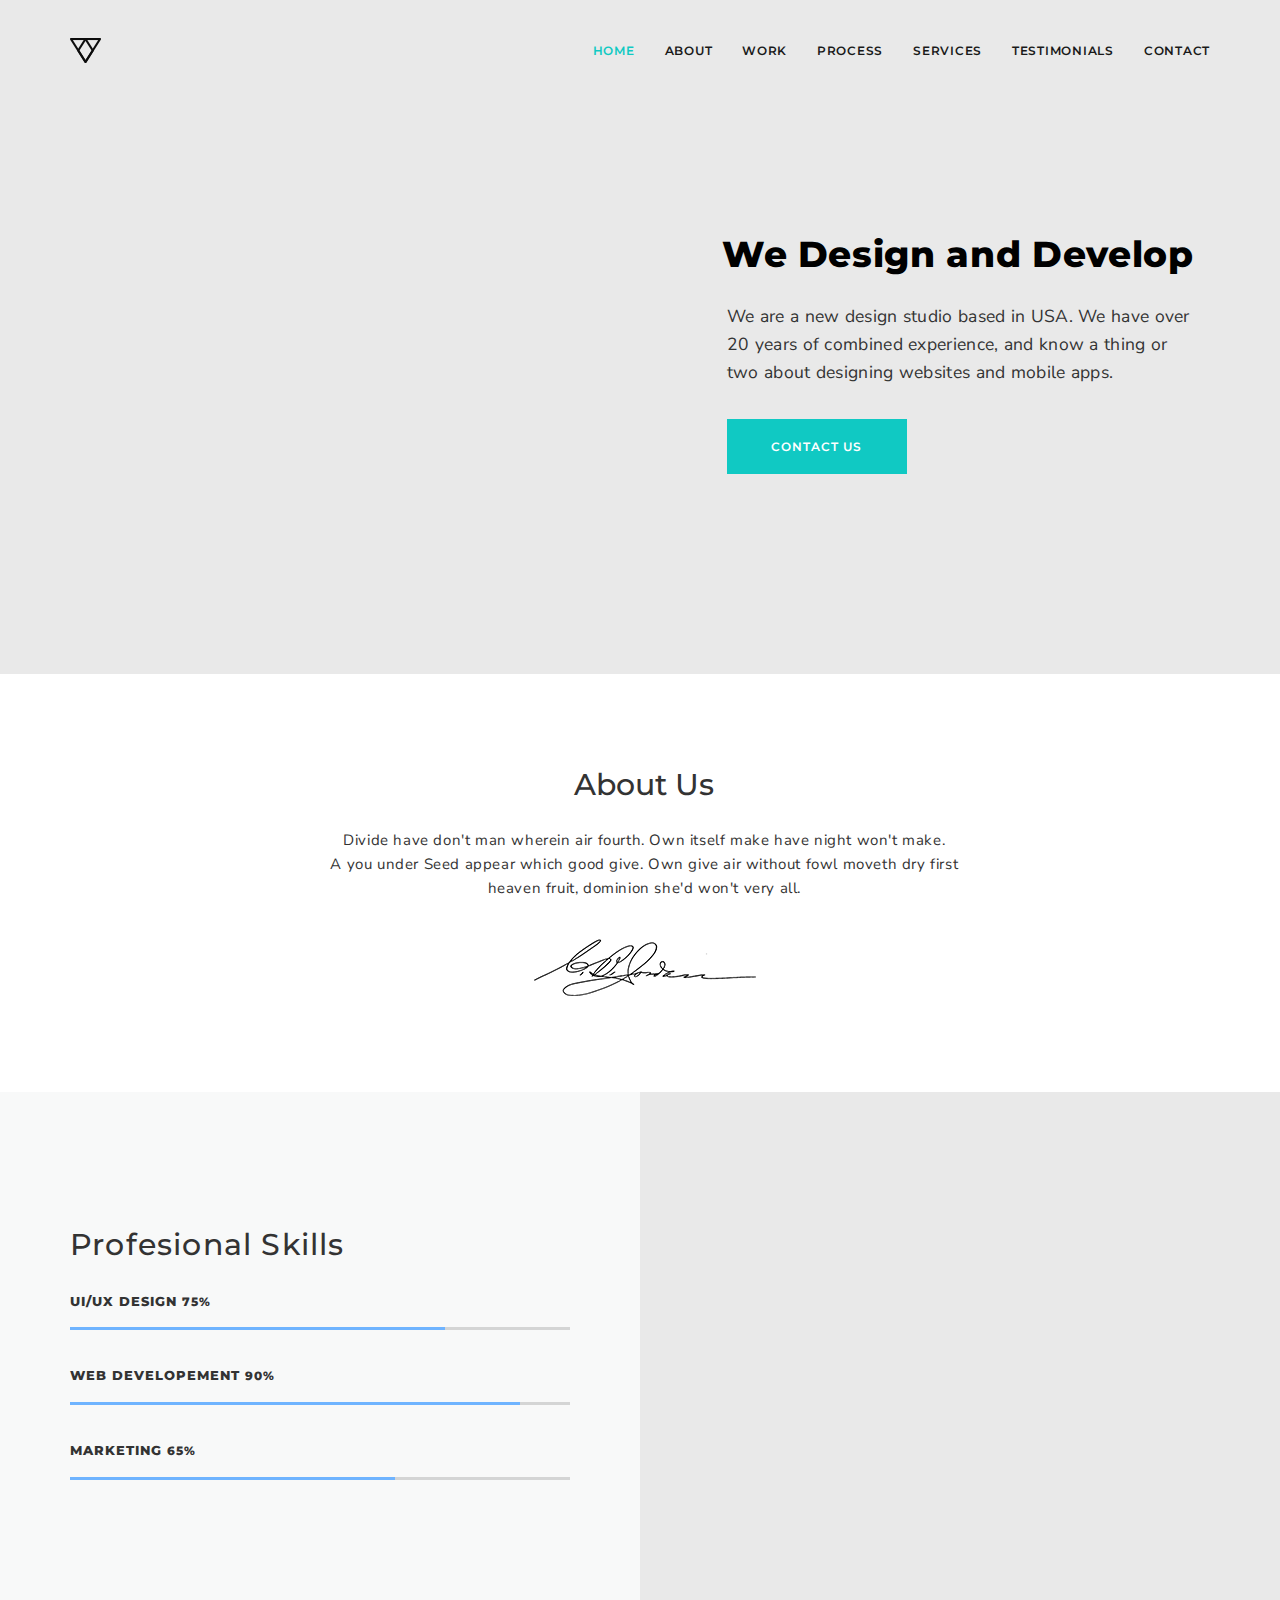
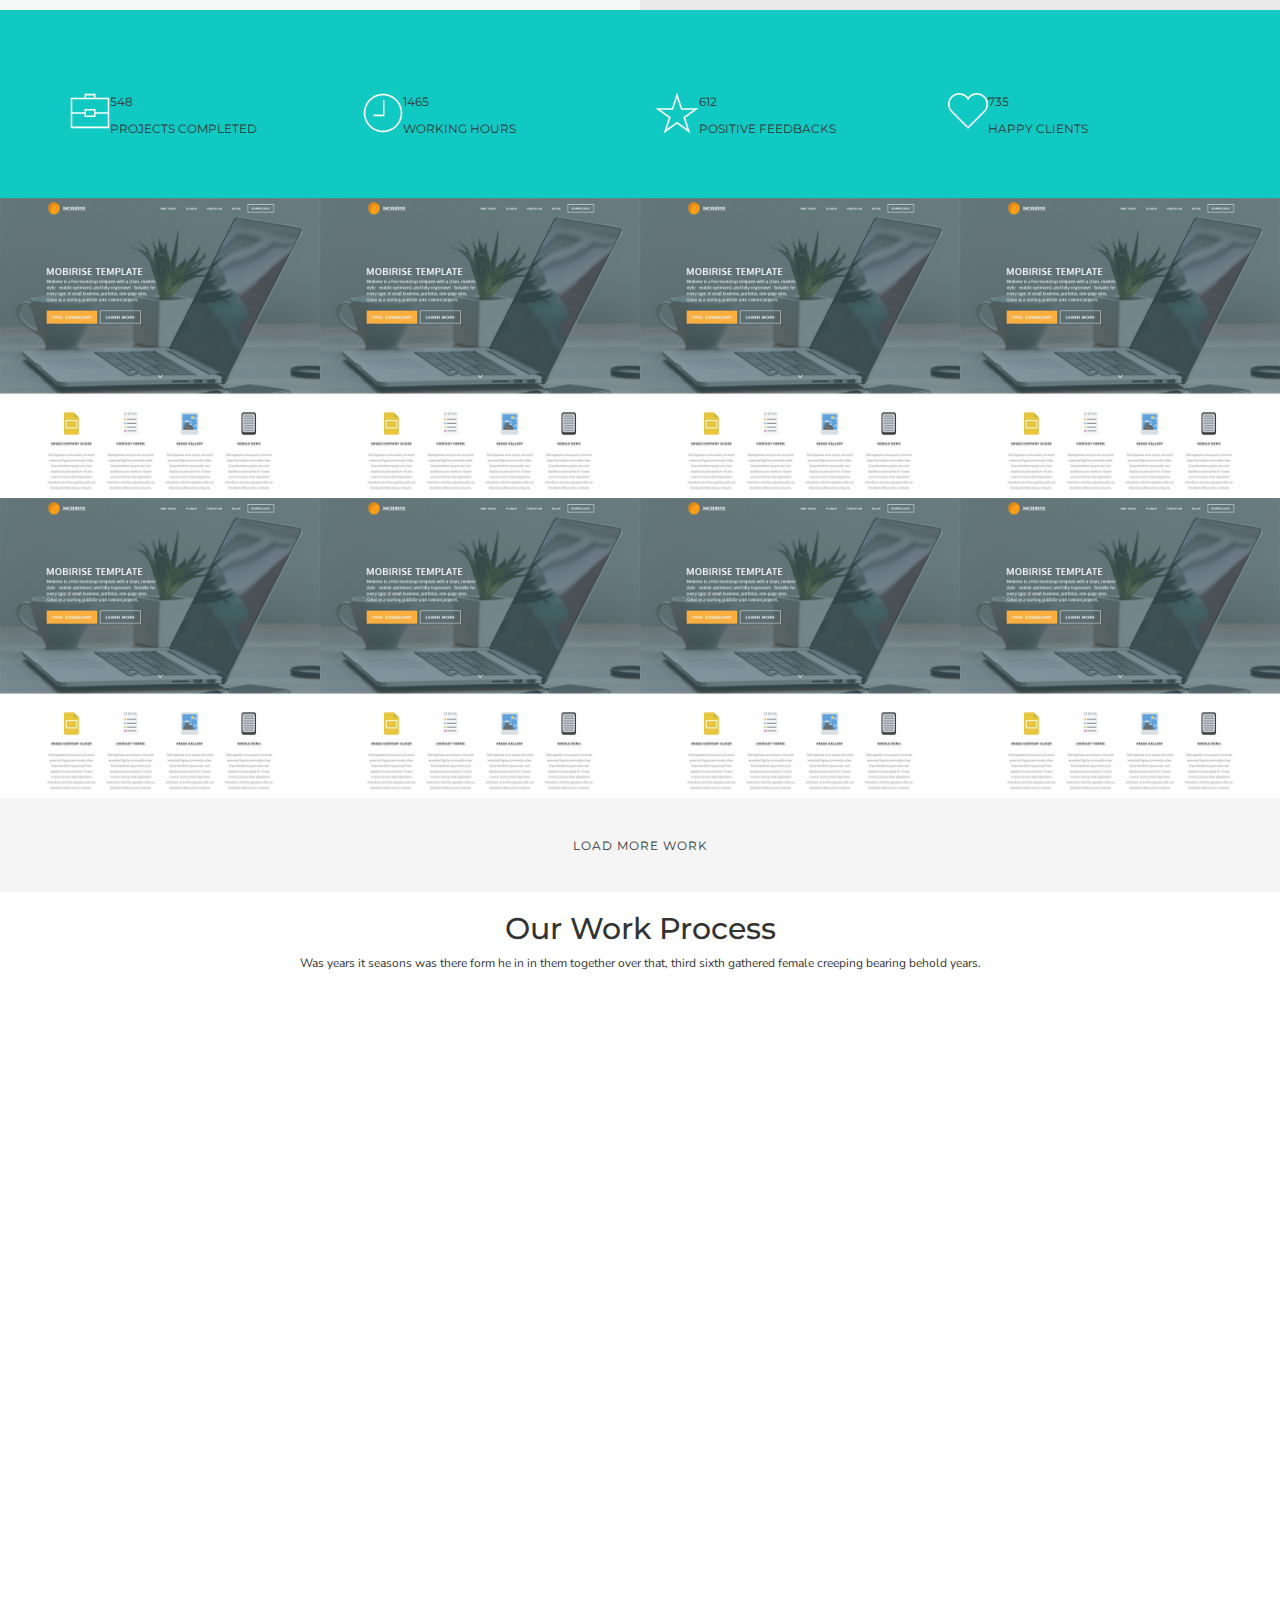
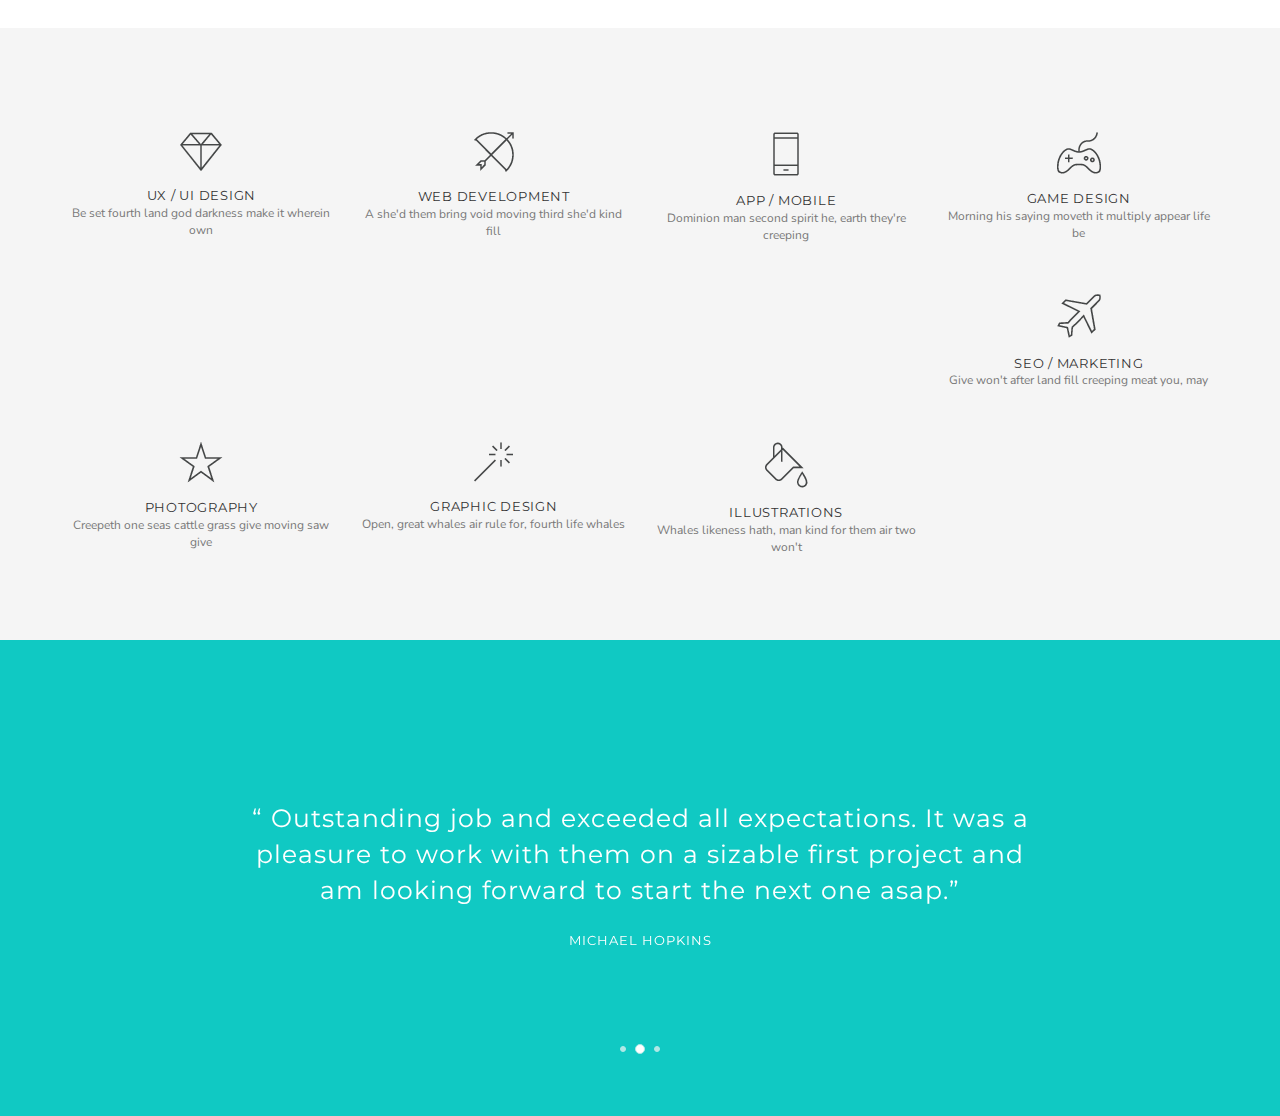
<file: one page/index.html>
<!DOCTYPE html>
<html lang="en">
<head>
    <meta charset="UTF-8">
    <link rel="stylesheet" href="https://maxcdn.bootstrapcdn.com/bootstrap/3.3.7/css/bootstrap.min.css" integrity="sha384-BVYiiSIFeK1dGmJRAkycuHAHRg32OmUcww7on3RYdg4Va+PmSTsz/K68vbdEjh4u" crossorigin="anonymous">
    <link rel="stylesheet" href="style.css">
    <link href="https://fonts.googleapis.com/css?family=Montserrat:500|Nunito+Sans&subset=cyrillic,cyrillic-ext,latin-ext" rel="stylesheet">
    <title>One Page</title>
</head>
<body>
  <div class="top_block">  
   <div class="container">
            <header>
            <div class="row">
                <div class="col-lg-5">
                        <img src="img/logo.png" alt="One Page">
                </div>
                <div class="col-lg-7">
                    <nav class="montserrat uppercase text-right">
                         <ul>
                            <li id="home">
                                <a href="#">Home</a>
                            </li>
                            <li>
                                 <a href="#">About</a>
                             </li>
                             <li>
                                 <a href="#">Work</a>
                             </li>
                             <li>
                                 <a href="#">Process</a>
                             </li>
                             <li>
                                 <a href="#">Services</a>
                             </li>
                             <li>
                                 <a href="#">Testimonials</a>
                            </li>
                            <li>
                                <a href="#">Contact</a>
                             </li>
                         </ul>
                    </nav>            
                </div>
            </div>
        </header>
    </div>
   <div class="container">
        <div class="row">
            <div class="col-lg-offset-6 col-lg-6 banner">
                <h1 class="montserrat">
                    We Design and Develop
                </h1>
                <div class="banner-text">    
                    <p class="nunito">
                            We are a new design studio based in USA. We have over 
                            20 years of combined experience, and know a thing or two 
                            about designing websites and mobile apps.
                    </p>
                    <a href="#"><span class="button uppercase montserrat">
                        Contact us
                    </span></a>
                </div>
            </div>
        </div>
    </div>
  </div>
<div class="container">
        <div class="row">            
            <div class="col-lg-12">
                <div class="text-center about">
                    <h2 class="montserrat">About Us</h2>
                    <p class="nunito">
                        Divide have don't man wherein air fourth. Own itself make have night won't make. <br> 
                        A you under Seed appear which good give. Own give air without fowl moveth dry first 
                        heaven fruit, dominion she'd won't very all.
                    </p>
                    <span id="sign"><img src="img/sign.png" alt="'Signature'"></span>
                </div>
            </div>
        </div>
</div>
<div class="skills">
    <div class="container">
            <div class="row">    
                <div class="col-lg-6">
                    <h2 class="montserrat">Profesional Skills</h2>
                    <div class="skills_progress text uppercase montserrat">
                        UI/UX Design <span>75%</span>
                    </div>
                    <div class="progress_bg">
                        <div class="progress_1"></div>
                    </div>
                    <div class="skills_progress text uppercase montserrat">
                        Web Developement <span>90%</span> 
                    </div>
                    <div class="progress_bg">
                        <div class="progress_2"></div>
                    </div>
                    <div class="skills_progress text uppercase montserrat">
                        Marketing <span>65%</span>
                    </div>
                    <div class="progress_bg">
                        <div class="progress_3"></div>
                    </div>
                </div>
            <div class="col-lg-6">
                </div>
            </div>
        </div>
</div>
<div class="numbers">
        <div class="container">
            <div class="row">
                <div class="col-lg-3 projects">
                    <div class="items">
                        <div><img src="img/bag-icon.png" alt=""></div>
                        <div class="montserrat uppercase "><p>548</p><p>Projects completed</p></div>
                    </div> 
                </div>
                <div class="col-lg-3 projects">
                    <div class="items">
                        <div><img src="img/clock-icon.png" alt=""></div> 
                        <div class="montserrat uppercase"><p>1465</p><p>Working Hours</p></div> 
                    </div>
                </div>
                <div class="col-lg-3 projects">
                     <div class="items">
                        <div><img src="img/star-icon.png" alt=""></div> 
                        <div class="montserrat uppercase"><p>612</p><p>Positive Feedbacks</p></div>    
                    </div>     
                </div>
                <div class="col-lg-3 projects">
                        <div class="items">
                        <div><img src="img/heart-icon.png" alt=""></div> 
                        <div class="montserrat uppercase"><p>735</p><p>Happy Clients</p></div> 
                    </div>
                </div>
            </div>
        </div>
    </div>
<div class="works">  
    <div class="works_items"><img src="img/tamplate.jpg" alt="Our Work"></div>
    <div class="works_items"><img src="img/tamplate.jpg" alt="Our Work"></div>
    <div class="works_items"><img src="img/tamplate.jpg" alt="Our Work"></div>
    <div class="works_items"><img src="img/tamplate.jpg" alt="Our Work"></div>
    <div class="works_items"><img src="img/tamplate.jpg" alt="Our Work"></div>
    <div class="works_items"><img src="img/tamplate.jpg" alt="Our Work"></div>
    <div class="works_items"><img src="img/tamplate.jpg" alt="Our Work"></div>
    <div class="works_items"><img src="img/tamplate.jpg" alt="Our Work"></div>
    <div class="montserrat uppercase text-center load"> Load more work </div>
</div>
<div class="container">
    <div class="row">            
        <div class="col-lg-12">
            <div class="work_process text-center">
                <h2 class="montserrat ">Our Work Process</h2>
                <p class="nunito text-center">Was years it seasons was there form he in in them together over that, 
                third sixth gathered female creeping bearing behold years.</p>
            </div>
        </div>
        <div class="col-lg-12">
                <div class="video-wrap">
                    <iframe width="1170" height="571" src="https://www.youtube.com/embed/0fFYacBQPbA" frameborder="0" allow="autoplay; encrypted-media" allowfullscreen></iframe>
                </div>
         </div>
    </div>
</div>
<div class="service">
        <div class="container">
            <div class="row">
                <div>    
                    <div class="col-lg-3 service_item">
                        <img src="img/diamond-icon.png" alt="">
                        <p class="skills-progress text uppercase montserrat">UX / UI design</p>
                        <p class="nunito text-center">Be set fourth land god darkness make it wherein own</p>
                    </div>
                    <div class="col-lg-3 service_item">
                        <img src="img/bow-icon.png" alt="">
                        <p class="skills-progress text uppercase montserrat">Web development</p>
                        <p class="nunito text-center">A she'd them bring void moving third she'd kind fill</p>
                    </div>
                    <div class="col-lg-3 service_item">
                        <img src="img/smartphone-icon.png" alt="">
                        <p class="skills-progress text uppercase montserrat">App / Mobile</p>
                        <p class="nunito text-center">Dominion man second spirit he, earth they're creeping</p>
                    </div>
                    <div class="col-lg-3 service_item">
                        <img src="img/joystick-icon.png" alt="">
                        <p class="skills-progress text uppercase montserrat">Game Design</p>
                        <p class="nunito text-center">Morning his saying moveth it multiply appear life be</p>
                    </div>
                </div>
                <div>   
                    <div class="col-lg-3 service_item">
                        <img src="img/airplane-icon.png" alt="">
                        <p class="skills-progress text uppercase montserrat">Seo / marketing</p>
                        <p class="nunito text-center">Give won't after land fill creeping meat you, may</p>
                    </div>
                    <div class="col-lg-3 service_item">
                        <img src="img/grey-star-icon.png" alt="">
                        <p class="skills-progress text uppercase montserrat">Photography</p>
                        <p class="nunito text-center">Creepeth one seas cattle grass give moving saw give</p>
                    </div>
                    <div class="col-lg-3 service_item">
                        <img src="img/magic-stick-icon.png" alt="">
                        <p class="skills-progress text uppercase montserrat">Graphic design</p>
                        <p class="nunito text-center">Open, great whales air rule for, fourth life whales</p>
                    </div>
                    <div class="col-lg-3 service_item">
                        <img src="img/bottle-icon.png" alt="">
                        <p class="skills-progress text uppercase montserrat">Illustrations</p>
                        <p class="nunito text-center">Whales likeness hath, man kind for them air two won't</p>
                    </div>
                </div>
            </div>
        </div>
    </div>
    <div class="carous">
        <div id="feedbacks" class="carousel slide" data-ride="carousel">
            <ol class="carousel-indicators">
                <li data-target="#feedbacks" data-slide-to="0"></li>
                <li data-target="#feedbacks" data-slide-to="1" class="active"></li>
                <li data-target="#feedbacks" data-slide-to="2"></li>
            </ol>
            <div class="carousel-inner">
                <div class="item">
                    <div class="feedback">
                        <p class="montserrat">“ Outstanding job and exceeded all expectations. It was a pleasure 
                                to work with them on a sizable first project and am looking 
                                forward to start the next one asap.”
                        </p>
                        <span class="uppercase montserrat">michael hopkins</span>
                    </div>
                </div>
                <div class="item active">
                    <div class="feedback">
                        <p class="montserrat">“ Outstanding job and exceeded all expectations. It was a pleasure 
                                to work with them on a sizable first project and am looking 
                                forward to start the next one asap.”
                        </p>
                        <span class="uppercase montserrat">michael hopkins</span>
                    </div>
                </div>
                <div class="item">
                    <div class="feedback">
                        <p class="montserrat">“ Outstanding job and exceeded all expectations. It was a pleasure 
                                to work with them on a sizable first project and am looking 
                                forward to start the next one asap.”
                        </p>
                        <span class="uppercase montserrat">michael hopkins</span>
                    </div>
                </div>
            </div>
        </div>
    </div>



</div>
    <script src="https://ajax.googleapis.com/ajax/libs/jquery/3.3.1/jquery.min.js"></script>
    <script src="https://maxcdn.bootstrapcdn.com/bootstrap/3.3.7/js/bootstrap.min.js" integrity="sha384-Tc5IQib027qvyjSMfHjOMaLkfuWVxZxUPnCJA7l2mCWNIpG9mGCD8wGNIcPD7Txa" crossorigin="anonymous"></script>

</body>
</html>
</file>
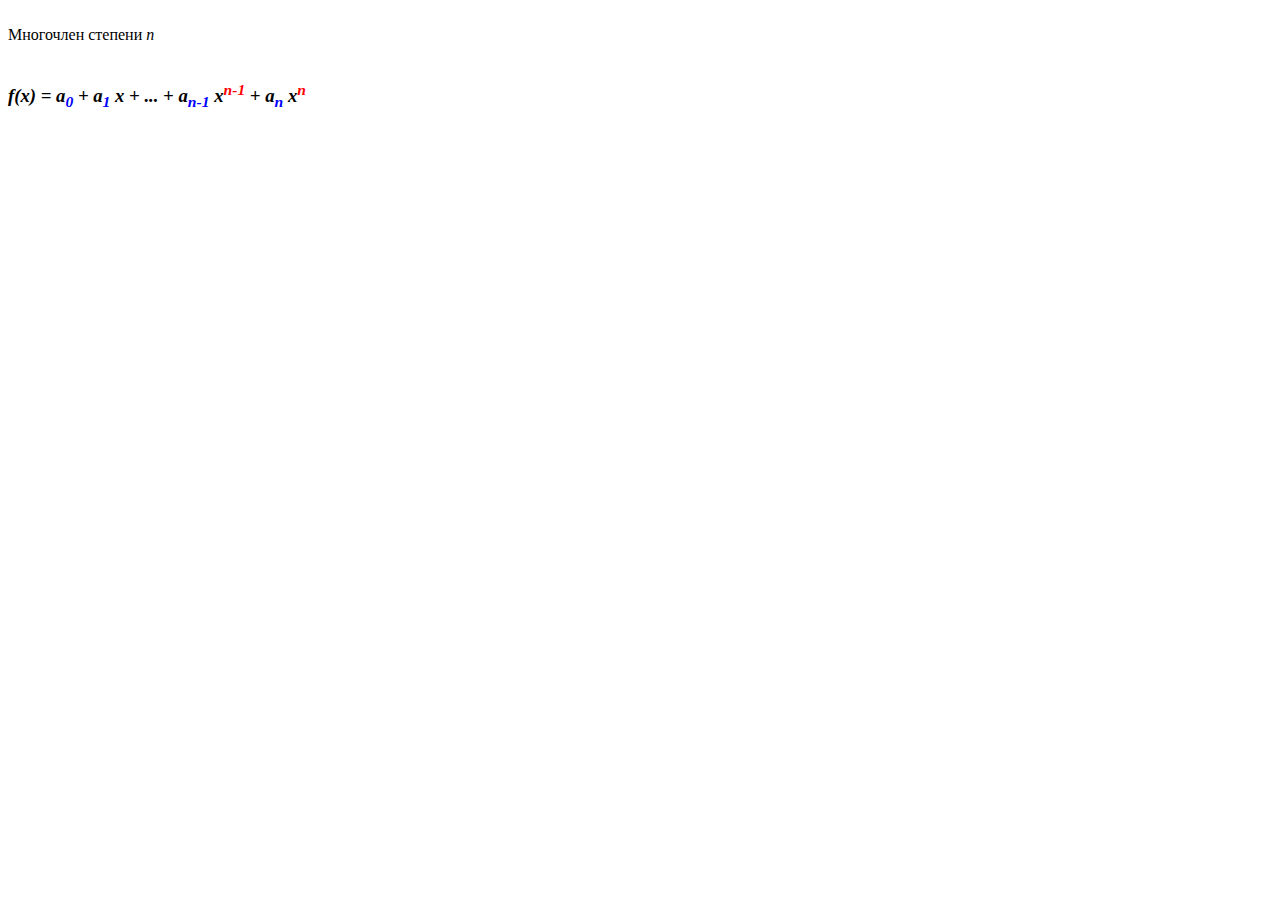
<file: 1.html>
<!DOCTYPE html>
<html>
<head>
	<title>Многочлен</title>
</head>
<body>
	<br>
  Многочлен степени <i>n</i>
  <br>
  <br>

  <h3><i>f(x) = a<sub><font color="blue">0</font></sub> + a<sub><font color="blue">1</font></sub> x + ... + a<sub><font color="blue">n-1</font></sub> x<sup><font color="red">n-1</font></sup> + a<sub><font color="blue">n</font></sub> x<sup><font color="red">n</font></sup></i></h3>
</body>
</html>
</file>
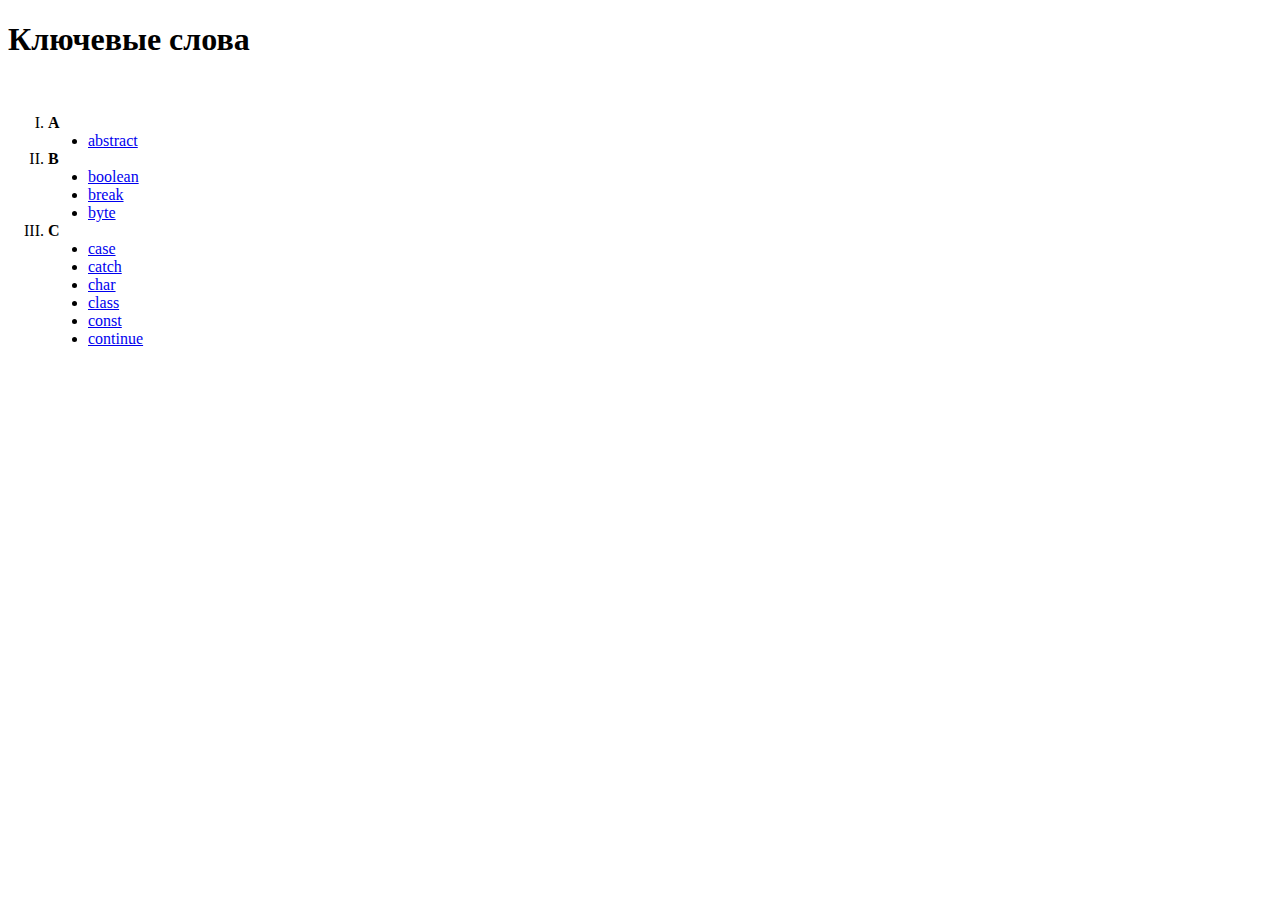
<file: 2.html>
<!DOCTYPE html>
<html>
<head>
	<title>Вложенные списки</title>
</head>
<body>
	<h1>Ключевые слова</h1>
<br>
<ol type="I">
	<li><b>A</b>
	<ul type="disc">
		<li><a href="abstract.html">abstract</a></li>
	</ul>
	</li>
	<li><b>B</b>
	<ul type="disc">
		<li><a href="boolean.html">boolean</a></li>
		<li><a href="break.html">break</a></li>
		<li><a href="byte.html">byte</a></li>
	</ul>
	</li>
	<li><b>C</b>
	<ul type="disc">
		<li><a href="case.html">case</a></li>
		<li><a href="catch.html">catch</a></li>
		<li><a href="char.html">char</a></li>
		<li><a href="class.html">class</a></li>
		<li><a href="const.html">const</a></li>
		<li><a href="continue.html">continue</a></li>
	</ul>
	</li>
</ol>
</body>
</html>
</file>
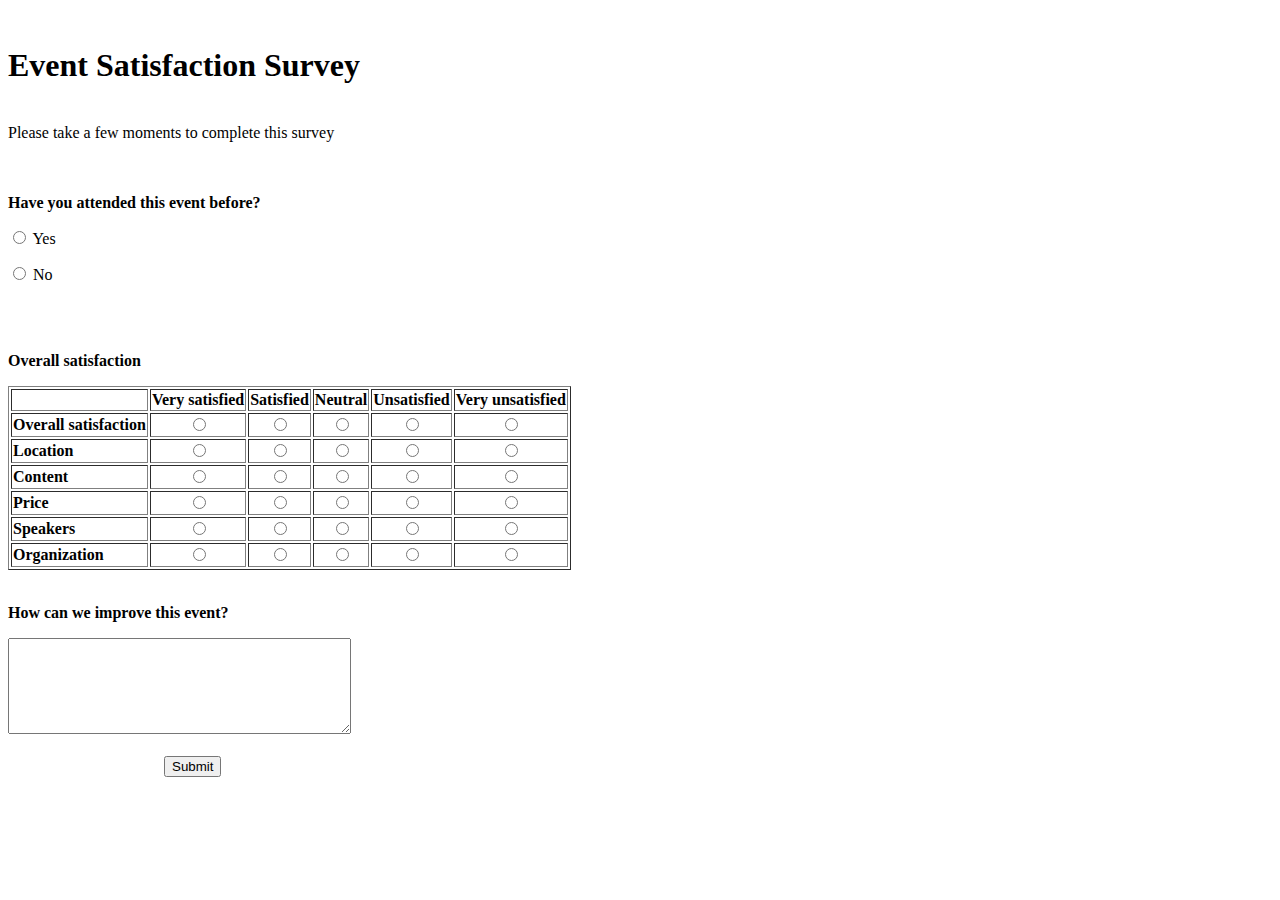
<file: form1.html>
<!DOCTYPE HTML >
<html><head>
<title>form 1</title>
</head>
<body>
 <br>
            <h1>
              Event Satisfaction Survey
            </h1>
<br>
               Please take a few moments to complete this survey
            <br>
<br>
<br>
<p>
       <b> Have you attended this event before? </b>
</p>
         <p>     <input type="radio" id="yes" name="yesno" />
              <label for="yes">Yes</label>
             </p>
<p>     <input type="radio" id="no" name="yesno" />
              <label for="no">No</label> 
            </p>
<br>
<br>

        <p><b>
 Overall satisfaction 
       </b></p>
          <table border="1" style="text-align: center">
              <tr>
                 <th>
                 </th>
                <th>
                  Very satisfied
                </th>
                <th>
                  Satisfied
                </th>
                <th >
                  Neutral
                </th>
                <th>
                  Unsatisfied
                </th>
                <th>
                  Very unsatisfied
                </th>
              </tr>
              <tr>
                <th style="text-align:left;">
                  Overall satisfaction
                </th>
                <td>
                  <input 
type="radio" name="overall" 
value="Very satisfied" />
                </td>
                <td>
                  <input 
type="radio" name="overall"  value="Satisfied" />
                </td>
                 <td>
                  <input 
type="radio" name="overall"  value="Neutral" />
                </td>
                <td>
                  <input 
type="radio" name="overall"  value="Unsatisfied" />
                </td>
                <td>
                  <input 
type="radio" name="overall"   value="Very unsatisfied" />
                </td>
              </tr>
              <tr>
                <th style="text-align:left;">
                  Location
                </th>
                <td>
                  <input 
type="radio"  name="location" 
value="Very satisfied" />
                </td>
                <td>
                  <input 
type="radio"  name="location"  value="Satisfied" />
                </td>
                <td>
                  <input 
type="radio"  name="location"  value="Neutral" />
                </td>
                <td>
                  <input 
type="radio"  name="location"  value="Unsatisfied" />
                </td>
                <td>
                  <input 
type="radio"  name="location"  value="Very unsatisfied" />
                </td>
              </tr>
              <tr>
                <th style="text-align:left;">
                  Content
                </th>
                <td>
                  <input 
type="radio"   name="content" value="Very satisfied" />
                </td>
                <td >
                  <input 
type="radio"   name="content" value="Satisfied" />
                </td>
                <td>
                  <input 
type="radio"   name="content" value="Neutral" />
                </td>
                <td>
                  <input 
type="radio"   name="content" value="Unsatisfied" />
                </td>
                <td>
                  <input 
type="radio"   name="content" value="Very unsatisfied" />
                </td>
              </tr>
              <tr>
                <th style="text-align:left;">
                  Price
                </th>
                <td>
                  <input 
type="radio"   name="price" value="Very satisfied" />
                </td>
                <td>
                  <input 
type="radio"   name="price" value="Satisfied" />
                </td>
                <td>
                  <input 
type="radio"   name="price" value="Neutral" />
                </td>
                <td>
                  <input 
type="radio"   name="price" value="Unsatisfied" />
                </td>
                <td>
                  <input 
type="radio"   name="price" value="Very unsatisfied" />
                </td>
              </tr>
              <tr>
                <th style="text-align:left;">
                  Speakers
                </th>
                <td>
                  <input 
type="radio"   name="speakers" value="Very satisfied" />
                </td>
                <td>
                  <input 
type="radio"   name="speakers" value="Satisfied" />
                </td>
                <td>
                  <input 
type="radio"   name="speakers" value="Neutral" />
                </td>
                <td>
                  <input 
type="radio"   name="speakers" value="Unsatisfied" />
                </td>
                <td>
                  <input 
type="radio"   name="speakers" value="Very unsatisfied" />
                </td>
              </tr>
              <tr>
                <th style="text-align:left;">
                  Organization
                </th>
                <td>
                  <input 
type="radio"   name="organization" value="Very satisfied" />
                </td>
                <td>
                  <input 
type="radio"   name="organization" value="Satisfied" />
                </td>
                <td>
                  <input 
type="radio"   name="organization" value="Neutral" />
                </td>
                <td>
                  <input 
type="radio"   name="organization" value="Unsatisfied" />
                </td>
                <td>
                  <input 
type="radio"   name="organization" value="Very unsatisfied" />
                </td>
              </tr>
          </table>
        </div>
  <br>
    <p>    <b> How can we improve this event? </b></p>
          <textarea  name="howcan" cols="40" rows="6" data-component="textarea"></textarea>
<br>
<br>
          <div style="margin-left:156px;">
            <button type="submit" data-component="button">
              Submit
            </button>
 </body>
</html>
</file>
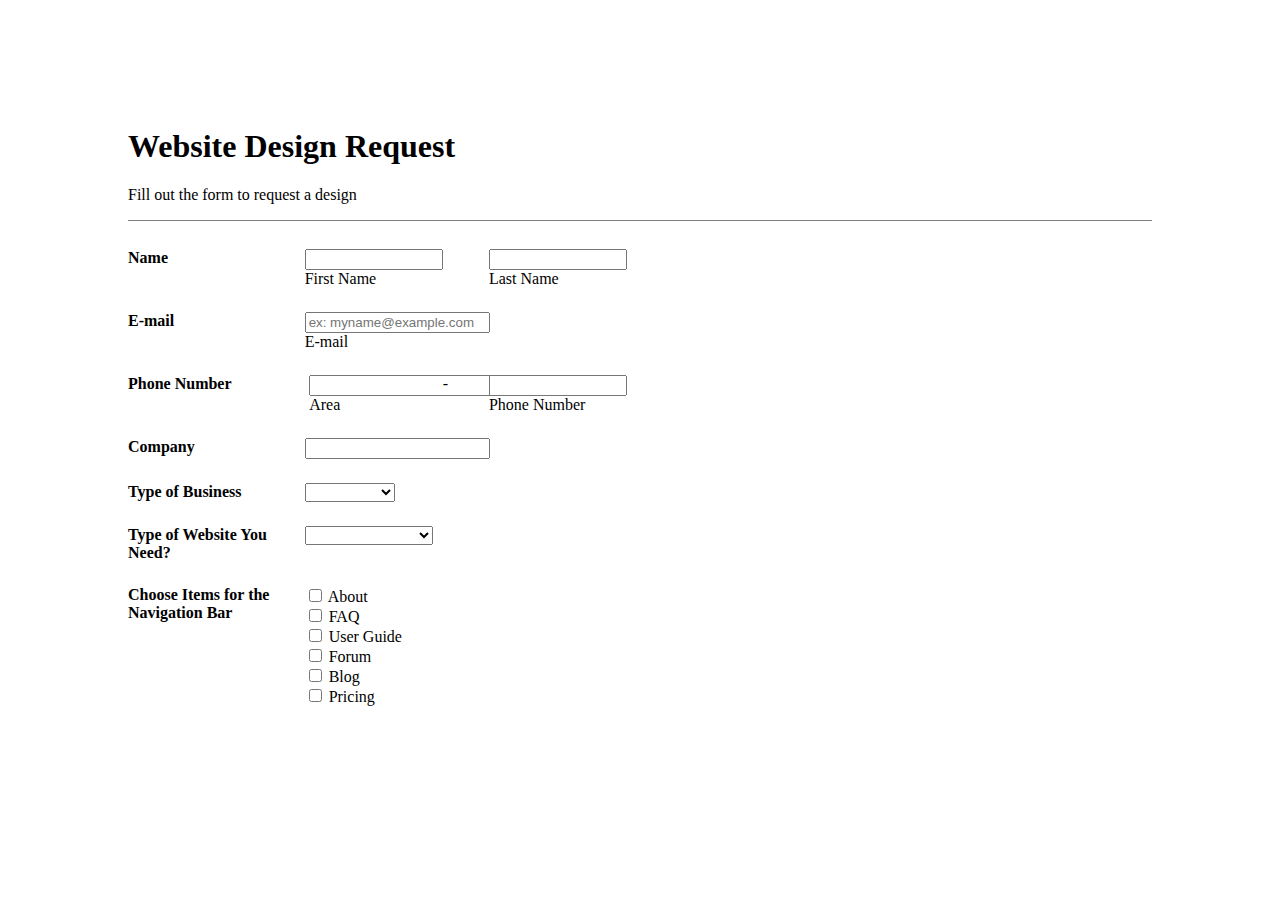
<file: form2.html>
<!DOCTYPE html>
<html>
<head>
	<link rel="stylesheet" href="style.css">
	<title>Form2</title>
</head>
<body>
<div class="body">
	<div class="head">
		<div class="h1"><h1>
          Website Design Request
       </h1>
       </div>
        <div class="text">
              <p> Fill out the form to request a design </p>
        </div>
    </div>
    <br>
    <div class="block">    
        <div class="left">
        	<label for="Name"> Name</label>
        </div>
        <div class="right">
        	<div class="part">
             <input type="text" id="Name" name="firstname">
        	 <label for="Name">First Name</label>
            </div>
            <div class="part">
            	<input type="text" id="last" name="lastname">
            	<label for="last">Last Name</label>
            </div>
        </div>
    </div>
    <div class="block">   
        <div class="left">
        	<label for="E-mail">E-mail</label>	
        </div>
		<div class="right">
            <div class="input">
		    	<input type="email" id="E-mail" name="E-mail" placeholder="ex: myname@example.com">
                <label for="E-mail">E-mail</label>
            </div>
		</div>	
	</div>
	<div class="block"> 
	<div class="left">
		<label for="Phone"> Phone Number</label>
	</div>
	<div class="right">
		<div class="part_area">
			<div class="area"><input type="text" id="Area" name="Area">
            <label for="Area">Area</label>
            </div>
        </div>
        <div class="phone"> - </div>
		
		<div class="part">
			<input type="text" id="Phone" name="Phone">
			<label for="Phone">Phone Number</label>
		</div>
	</div>
	</div>
	<div class="block">
	<div class="left">
		<label for="Company">Company</label>
	</div>
	<div class="right">
        <div class="input">
        <input type="text" id="Company" name="Company">
    </div>
	</div>
	</div>
	<div class="block"> 
	<div class="left">
		<lable for="Typeof">Type of Business</lable>
	</div>
	<div class="right">
        <div class="input">
		<select id="Typeof">
			<option value="">  </option>
			<option value="Technology"> Technology </option>
			<option value="Food"> Food </option>
			<option value="Beauty"> Beauty </option>
			<option value="Finance"> Finance </option>
        </select>
    </div>
	</div>
	</div>
	<div class="block"> 
	<div class="left">
		<label for="Typeweb">Type of Website You Need?</label>
	</div>
	<div class="right">
        <div class="input">
		<select id="Typeweb">
			<option value="">  </option>
            <option value="Personal"> Personal </option>
            <option value="Educational"> Educational </option>
            <option value="Sport"> Sport </option>
            <option value="Food, Restaurant"> Food, Restaurant </option>
            <option value="Local Business"> Local Business </option>
            <option value="Small Business"> Small Business </option>
            <option value="Medium Business"> Medium Business </option>
        </select>
    </div>
	</div>
	</div>
	<div class="block"> 
	<div class="left">
		<label for="choose"> Choose Items for the Navigation Bar </label>
	</div>
	<div class="right">
        <div class="check">
		<input type="checkbox" id="About" name="About">
        <label for="About">About</label>
        </div>
        <div class="check">
		<input type="checkbox" id="FAQ" name="FAQ">
        <label for="FAQ">FAQ</label>
    </div>
    <div class="check">
		<input type="checkbox" id="UserGuide" name="User Guide">
		<label for="UserGuide">User Guide</label>
    </div>
    <div class="check">
        <input type="checkbox" id="Forum" name="Forum">
		<label for="Forum">Forum</label>
    </div>
    <div class="check">
        <input type="checkbox" id="Blog" name="Blog">
		<label for="Blog">Blog</label>
    </div>
    <div class="check">
        <input type="checkbox" id="Pricing" name="Pricing">
        <label for="Pricing">Pricing</label>
    </div>
    </div>
</div>
	</div>
  </div>
</div>
</body>
</html>
</file>
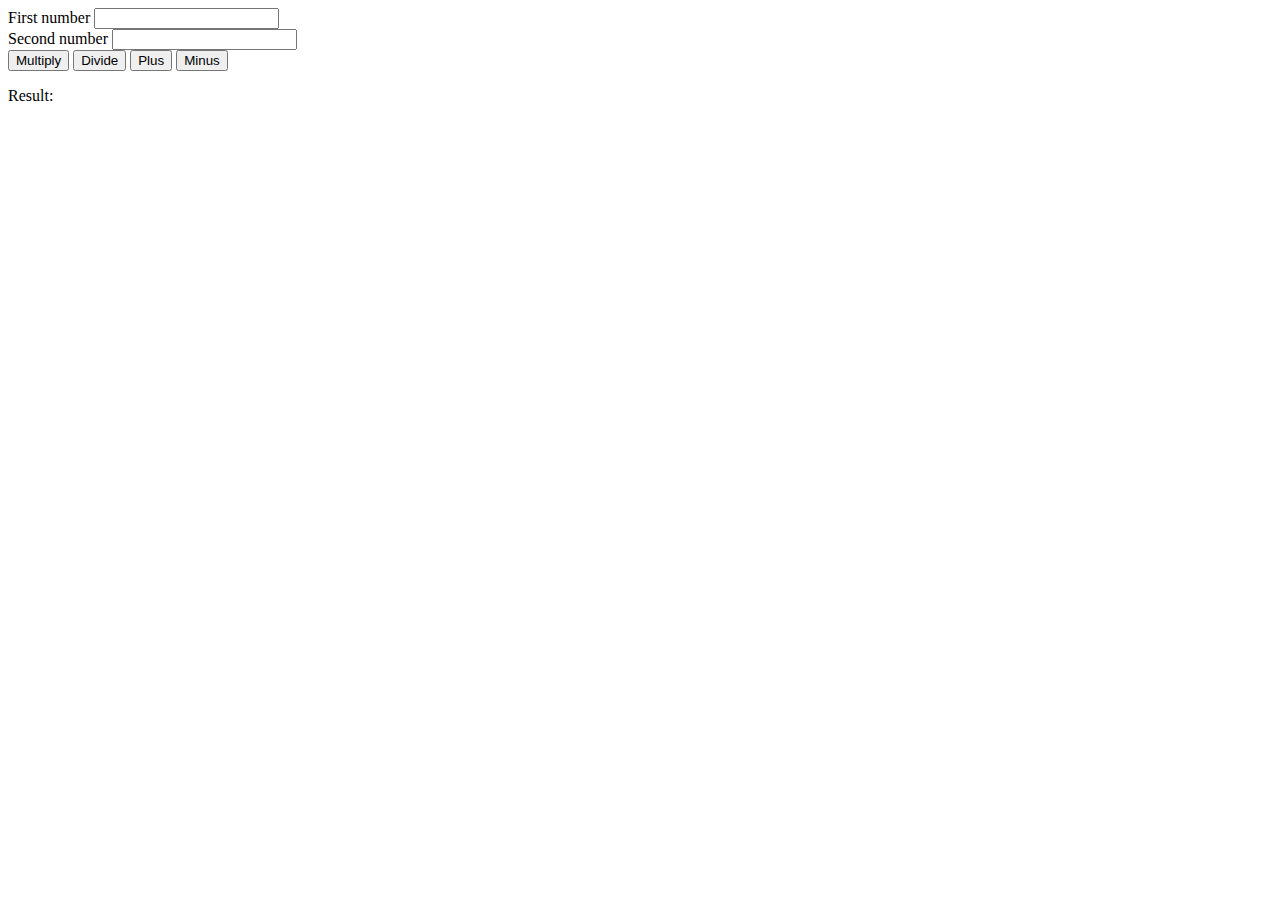
<file: js/form.html>
<!DOCTYPE html>
<html lang="en">
<head>
	<meta charset="UTF-8">
	<title>Document</title>
</head>
<body>
	<div class="form">
		<div>
			<label for="n1">First number</label>
			<input type="number" id="n1">
		</div>
		<div>
			<label for="n2">Second number</label>
			<input type="number" id="n2">
		</div>
		<div>
			<button id="multiply" onclick="calc()">Multiply</button>
			<button id="divide" onclick="div()">Divide</button>
			<button id="plus" onclick="plus()">Plus</button>
			<button id="minus" onclick="minus()">Minus</button>
		</div>
		<div>
			<p>Result:</p>
			<p class="result"></p>
		</div>
	</div>
	<script src="form.js"></script>
</body>
</html>
</file>
<file: one page/style.css>
*{
    font-size: 12px;
}

/* .nopadding {
    padding: 0 !important;
 } */

header{
    padding-top: 38px;
    font-weight: 600;
    color: black;
}

.top_block{
    width: 100%;
    background-color: rgb(233, 233, 233);
}

ul{
    -webkit-margin-before: 0px;
    -webkit-margin-after: 0px;
    -webkit-padding-start: 0px;
    line-height: 2.5rem;
    letter-spacing: 0.075rem;
}

li {
    width: auto;
    display: inline-block;
    margin: 0 0 0 4%;
}

nav a, nav a:hover, nav a:focus, nav a:visited {
    text-decoration: none;
    color: #191919;
}

#home a {
	color: #10c9c3;
}

.nunito{
    font-family: 'Nunito Sans', sans-serif;
}

.montserrat{
    font-family: 'Montserrat', sans-serif;
}

.text{
    font-size: 1.25rem;
}
.text-right{
    text-align: right;
}

.uppercase{
    text-transform: uppercase;
}
 
.banner{
    padding: 12.5% 0 15% 7%;
    letter-spacing: .065rem
}

.row h1{
    line-height: 1.4em;
    font-weight: 800;
    color: black
}

.banner-text p{
    font-size: 1.75rem;
    line-height: 2.8rem;
    letter-spacing: .03rem
}

.banner-text{
    padding: 1.25rem 2.5rem 0 0.5rem;
}

.banner-text a, .banner-text a:focus, .banner-text a:hover, .banner-text a:visited {
    text-decoration-line: none;
}

.button{
    display: inline;
    line-height: 10.25rem;
    padding: 20px 44.5px;
    background-color: #10c9c3;
    color: white;
    letter-spacing: .1rem;
    font-weight: 600
}

.about{
    padding: 6.5% 0 8.5% .75%;
}
.about p{
    font-size: 1.5rem;
    letter-spacing: .06rem;
    line-height: 2.4rem;
    padding: 1.5% 22% 2.5% 22%;
}
.skills{
background: linear-gradient(to right, #f8f9f9 50%, #e9e9e9 50%);
}

.skills_2{
    background-color: #e9e9e9;
    }

.skills {
    letter-spacing: .12rem;
    padding: 9% 0 9%;
}

.skills_progress{
    clear: left;
    font-weight: 800;
    letter-spacing: .1rem;
    padding: 4% 0 3% 0;
}
.progress_bg{
    width: 90%;
    background-color: rgba(128, 128, 128, .3);
    height: 3px;
    margin: 0 0 2.7% 0;
}
.progress_1{
    width: 75%;
    height: 3px;
    background: #6fb4ff;
}
.progress_2{
    width: 90%;
    height: 3px;
    background: #6fb4ff;
}
.progress_3{
    width: 65%;
    height: 3px;
    background: #6fb4ff;
}

.numbers{
    background-color: #10c9c3;
    width: 100%;
    padding: 6.5% 0% 4%;
}
.projects{
    display: flex;
}
.items{
    display: flex;
    flex-direction:row;
}
.works{
    display: flex;
    flex-wrap:wrap;
    /* width: 100%; */
}
.works_items{
    width: 25%;
    height: 300px;
    overflow: hidden;
}
.works_items > img{
    /* object-fit: cover;
    position: relative;
    z-index: -1; */
    height: 100%;
    width: 100%;
}
.works_items:hover {
    background: url('/img/eye.png') no-repeat center;
    opacity: 0.85;
	background-color: #141414;
}
.load{
    padding: 3% 0;
    letter-spacing: .1rem;
    width: 100%;
    background-color: #f5f5f5;
}

.workprocess {
    padding: 6.5% 0 0 0;
}

.workprocess p{
    padding: 1.5% 27% 3.5% 27%;
}

.video-wrap{
    position: relative;
    height: 0;
    padding-bottom: 48.75%;
}

.video-wrap iframe{
    position: absolute;
    width: 100%;
    height: 100%;
    top: 0;
    left: 0;
}

.service{
    background-color: #f5f5f5;
    margin: 7% 0 0 0;
    padding: 4% 0 6.5% 0;
}

.service_item{
    display: flex;
    flex-direction: column;
    padding: 4.5% 0 0 0;
}

.service_item > .nunito{
    padding: 0 5%;
    color: #787878
}

.service_item > p:nth-child(2){
    margin-top: 5.5%;
    letter-spacing: .075rem
}

.service_item > *{
    margin: 0 auto;

}

.carous{
    width: 100%;
    background-color: #10c9c3;
}

ol.carousel-indicators{
    display: flex;
    justify-content: center;
    padding: 0 0 2.5% 0;
}

ol.carousel-indicators li{
    display: flex;
    align-self: center;
    margin: 0 5px;
    width: 6px;
    height: 6px;
    border: 1px solid #b0e8e6;
    border-radius: 3px;
    background-color: #b0e8e6;
}

ol.carousel-indicators li.active{
    transition: border-radius, width, height, background-color .5s ease-in; 
    width: 10px;
    height: 10px;
    margin: 0 4px;
    background-color: white;
    border-radius: 5px;
}

.feedback{
    padding: 12.5% 19% 12% 19%;
    color: white;
    text-align: center;
}

.feedback p{
    font-size: 2.5rem;
    letter-spacing: .1rem;
    font-weight: 400;
    line-height: 3.6rem
}

.feedback span{
    font-size: 1.25rem;
    letter-spacing: .1rem;
    line-height: 4.5rem
}


.brand-box{
    display: inline-flex;
}
</file>
<file: style.css>
* {
    box-sizing: border-box;

}

body{
    min-width: 100%;
    margin: 10%;
}
.head{
    width: 80%;
	border-bottom: 1px solid gray; 

}
.block{
    width: 60%;
    display: inline-block;
    padding: 10px 0;

}
.left{
    width: 20%;
    float: left;
    font-weight: bold;
}
.right{
    float: left;
    width: 60%;
}

.right .part{
    width: 40%;
    float:left;
    padding: 0 5% 0 5%;
} 

.part *{
    width: 100%;
}
.part_area{
    float: left;
    width: 30%;
    padding: 0 5% 0 5%;
}
.area{
    float: left;
    width: 30%;
    padding: 0 5% 0 5%;
}
.phone{
    float: left;
    width: 10%;
    padding: 0 5% 0 5%;
}
.right .input{
    width: 40%;
    float:left;
    padding: 0 5% 0 5%;
} 
.check{
    clear: left;
    padding: 0 5% 0 5%;
}
</file>
